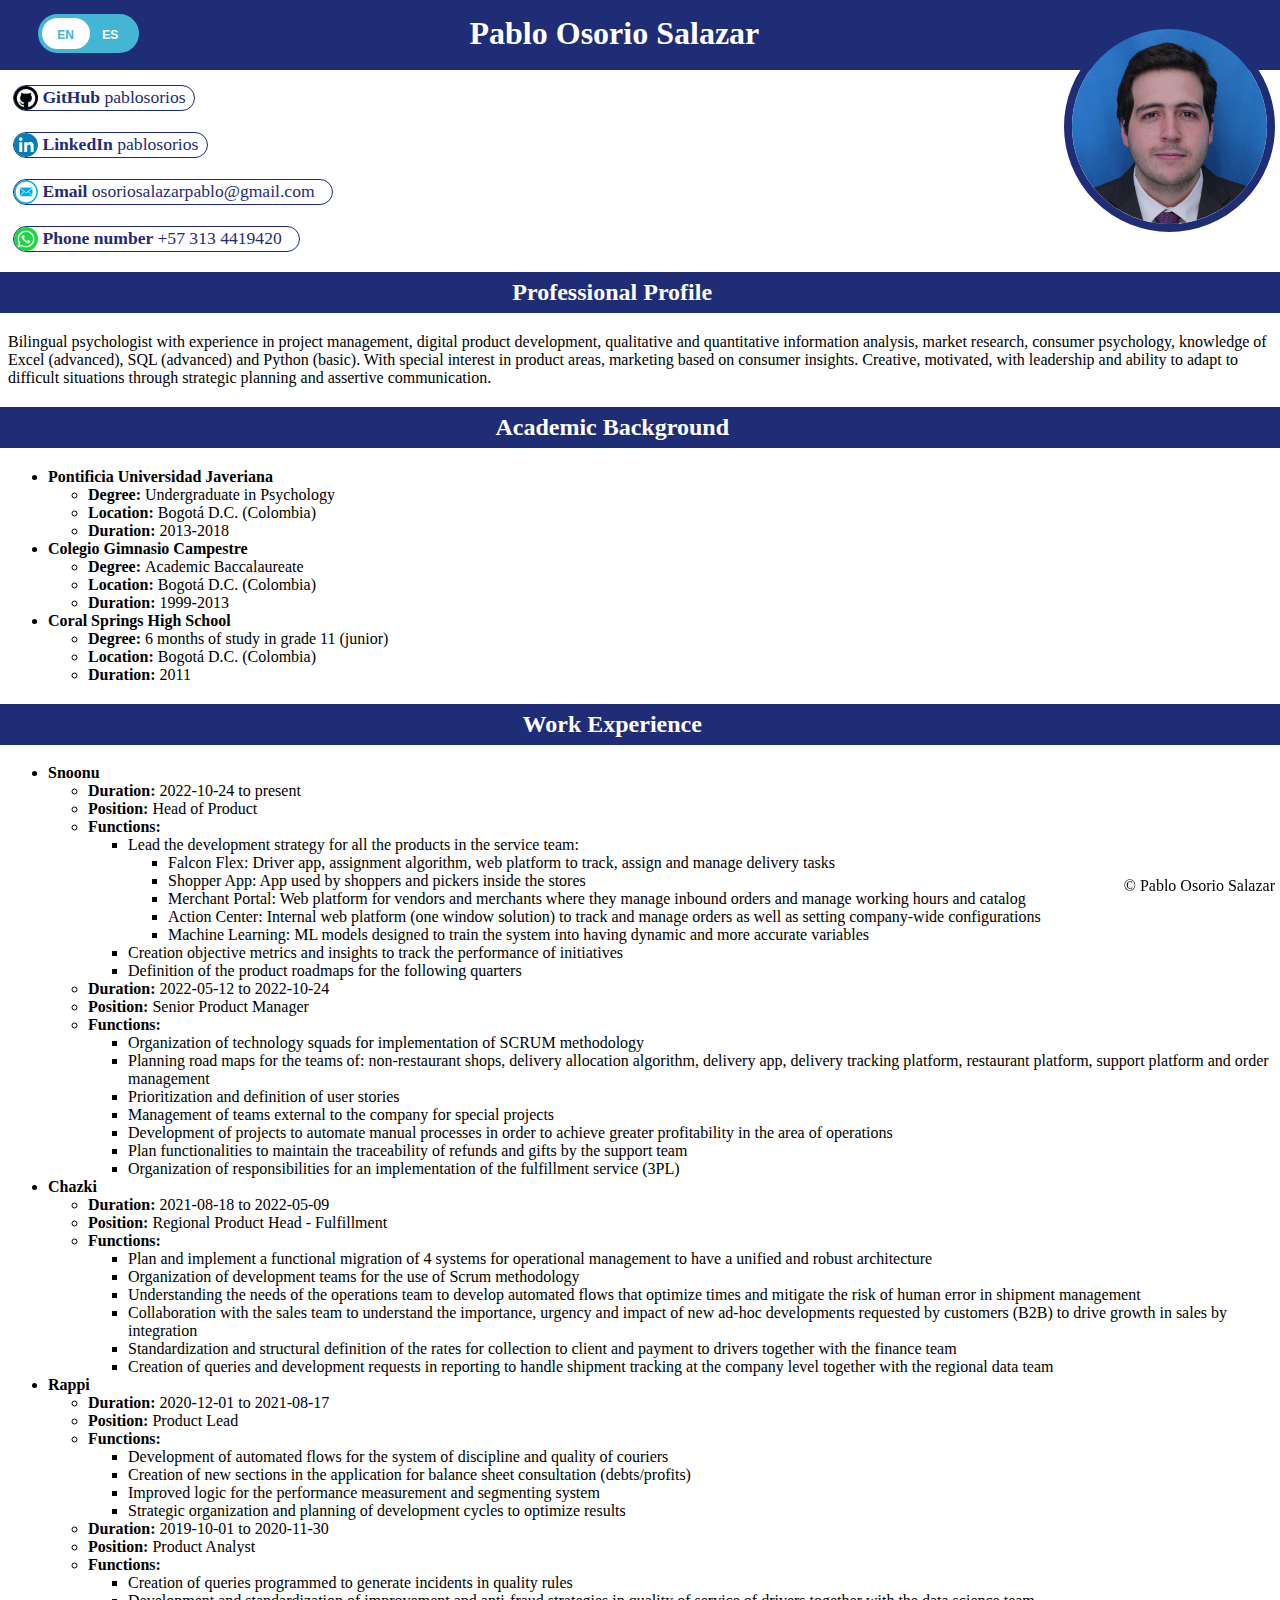
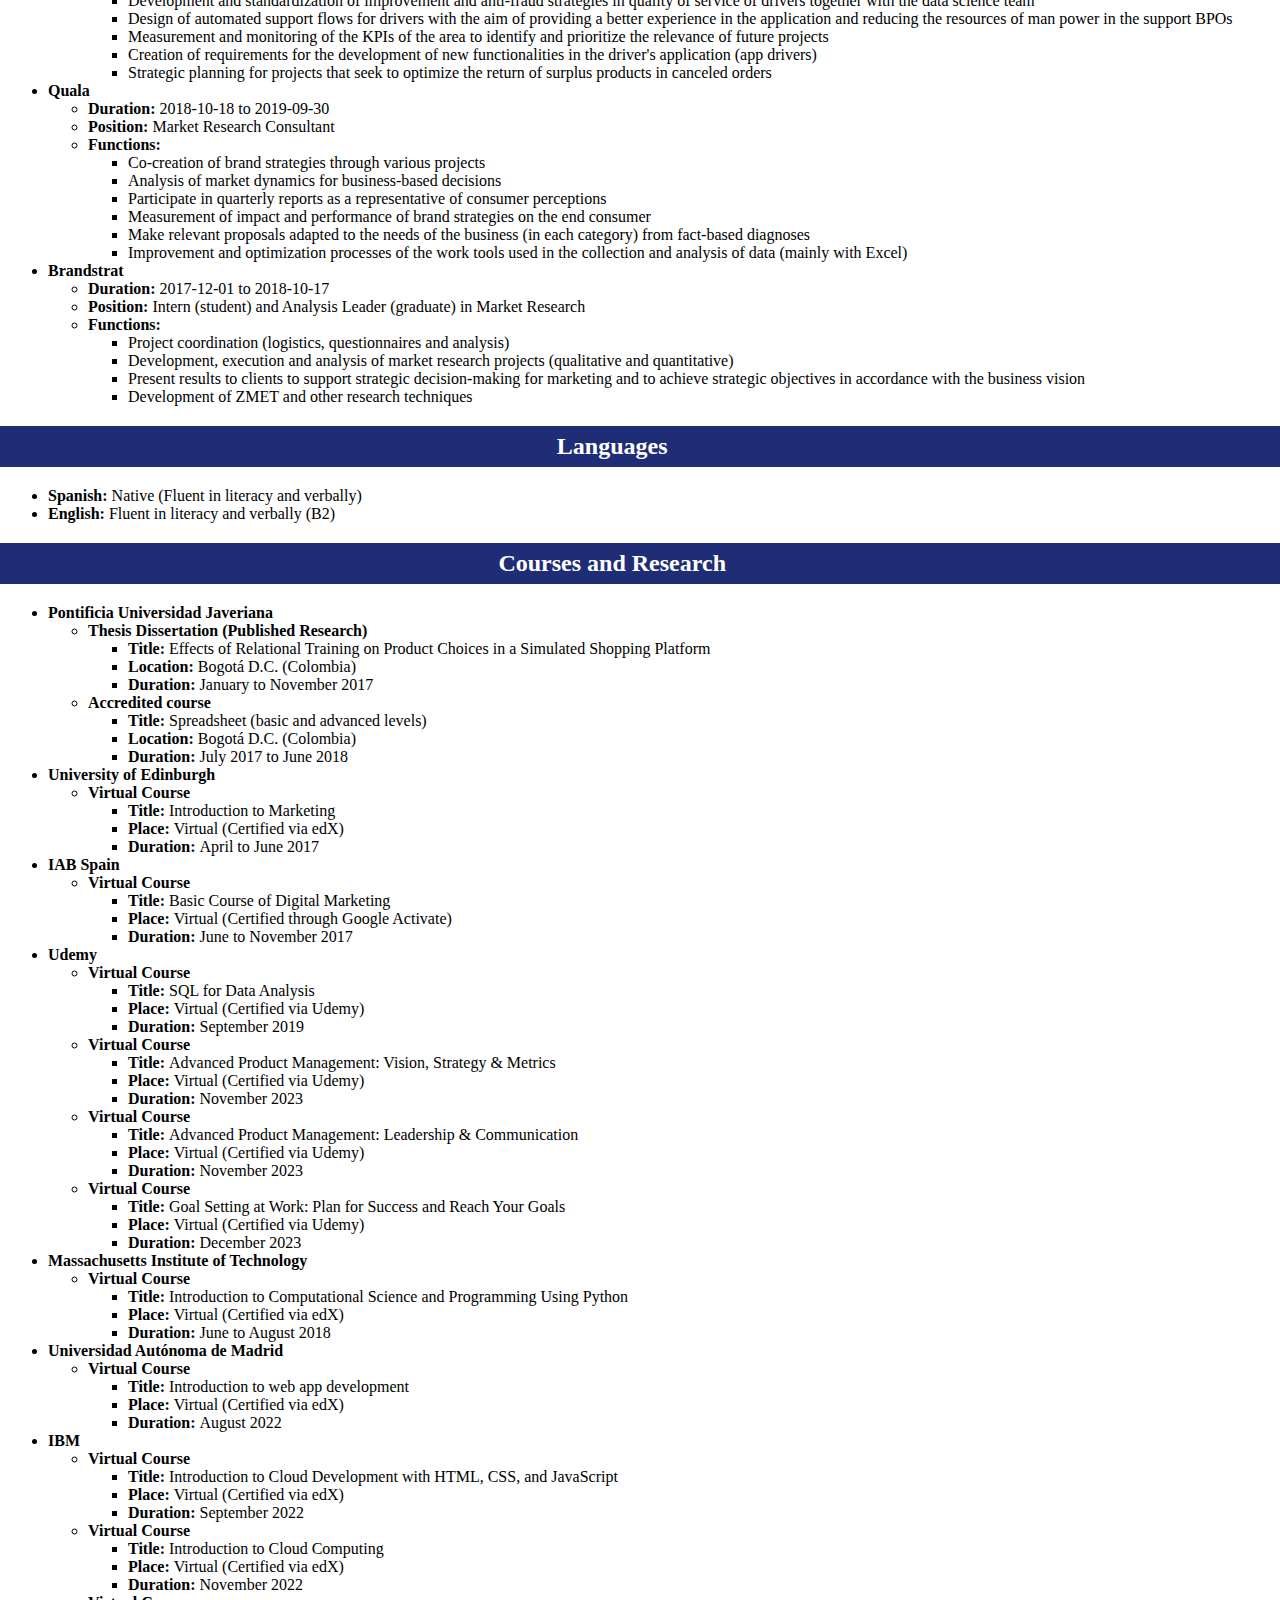
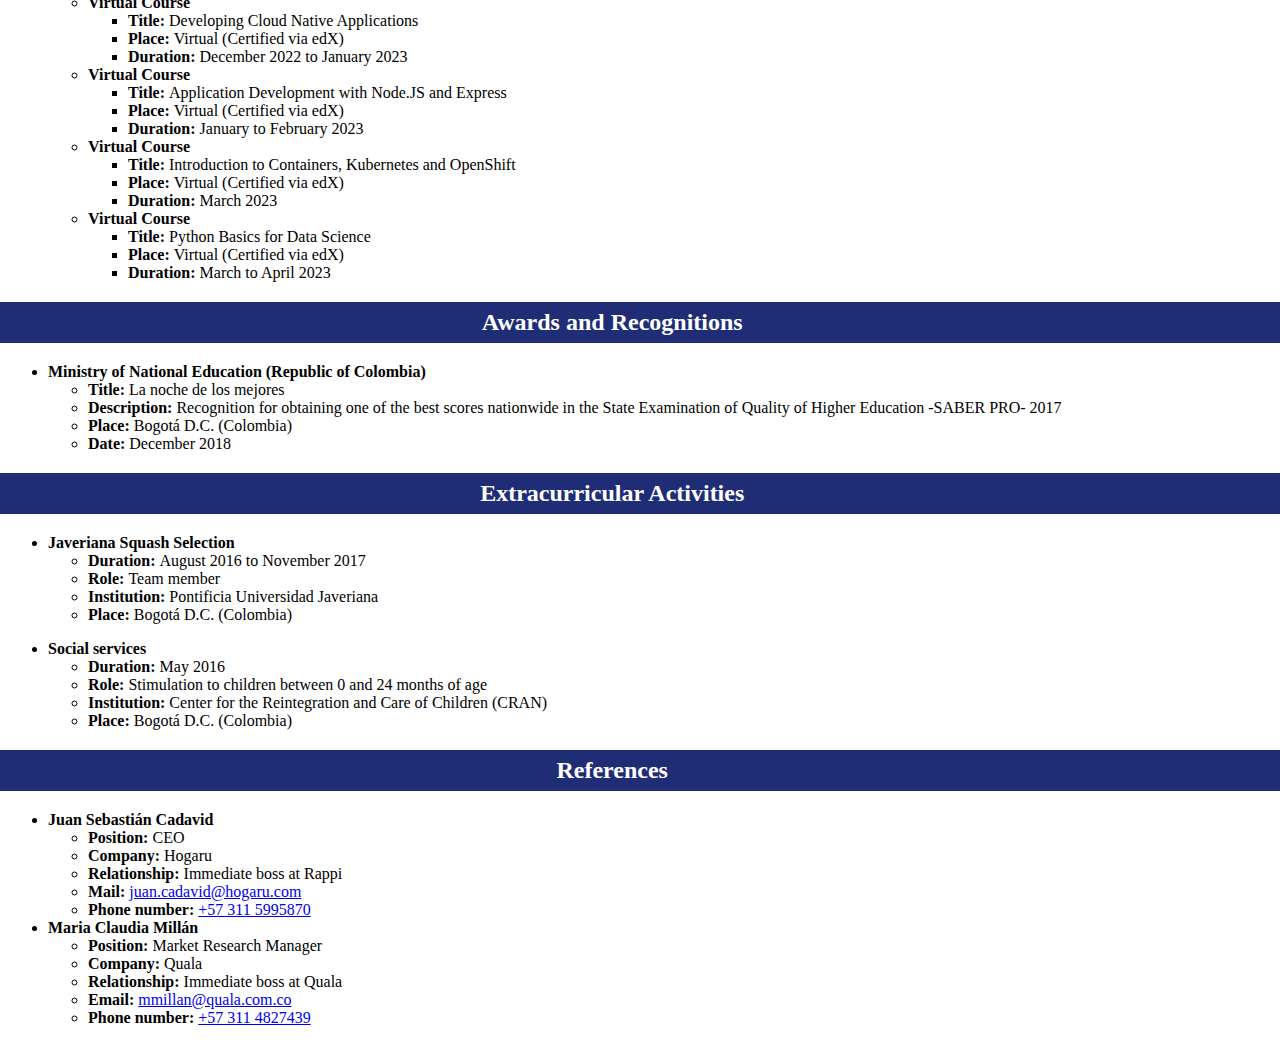
<file: index.html>
<!DOCTYPE html>
<html>
    <head>
        <meta charset="utf-8"/>
        <link rel="stylesheet" href="css/style.css">
        <title>Pablo Osorio</title>
    </head>
    <body>
        <div class="header">
            <div class="switch" onclick="changelang()">
                <input id="language-toggle" class="check-toggle check-toggle-round-flat" type="checkbox">
                <label for="language-toggle"></label>
                <span class="on">EN</span>
                <span class="off">ES</span>
            </div>
            <a href="https://pablosorios.github.io/profile/" class="title"><b>Pablo Osorio Salazar</b></a>
            <img class="image" src="./images/resume.jpg" title="Profile Picture" alt="Profile Picture"/>
        </div>
        <div class="rest">
            <div class="links">
                <div class="badge">
                    <a href="https://github.com/pablosorios">
                        <img src="./images/github.png" alt="GitHub" class="badge_image"><span class="badge_text">&nbsp<b>GitHub </b>pablosorios &nbsp</span>
                    </a>
                </div>
                <br/>
                <div class="badge">
                    <a href="https://www.linkedin.com/in/pablosorios/">
                        <img src="./images/linkedin.png" alt="LinkedIn" class="badge_image"><span class="badge_text">&nbsp<b>LinkedIn </b>pablosorios &nbsp</span>
                    </a>
                </div>
                <br/>
                <div class="badge">
                    <a href="mailto:osoriosalazarpablo@gmail.com">
                        <img src="./images/email.png" alt="LinkedIn" class="badge_image"><span class="badge_text">&nbsp<b class="en">Email </b><b class="es" hidden>Correo electrónico </b>osoriosalazarpablo@gmail.com &nbsp &nbsp</span>
                    </a>
                </div>
                <br/>
                <div class="badge">
                    <a href="https://wa.me/573134419420">
                        <img src="./images/whatsapp.png" alt="WhatsApp" class="badge_image"><span class="badge_text">&nbsp<b class="en">Phone number </b><b class="es" hidden>Número de teléfono </b>+57 313 4419420 &nbsp &nbsp</span>
                    </a>
                </div>
            </div>
            <div id="introduction">
                <h2 class="en subtitle">
                    Professional Profile
                </h2>
                <h2 class="es subtitle" hidden>
                    Perfil Profesional
                </h2>
                <p class="en">
                    Bilingual psychologist with experience in project management, digital product development, qualitative and quantitative information analysis, market research, consumer psychology, knowledge of Excel (advanced), SQL (advanced) and Python (basic). With special interest in product areas, marketing based on consumer insights. Creative, motivated, with leadership and ability to adapt to difficult situations through strategic planning and assertive communication.
                </p>
                <p class="es" hidden>
                    Psicólogo bilingüe con experiencia en manejo de proyectos, desarrollo de productos digitales, análisis de información cualitativa, cuantitativa, investigación de mercado, psicología del consumidor, conocimiento de Excel (avanzado), SQL (avanzado) y Python (básico). Con especial interés en las áreas de producto, marketing basado en consumer insights. Creativo, motivado, con liderazgo y capacidad de adaptación frente a situaciones difíciles a través de la planificación estratégica y la comunicación asertiva.
                </p>
            </div>
            <div id="academic">
                <h2 class="en subtitle">
                    Academic Background
                </h2>
                <h2 class="es subtitle" hidden>
                    Formación Académica
                </h2>
                <ul>
                    <li><b>Pontificia Universidad Javeriana</b></li>
                    <ul class="en">
                        <li><b>Degree: </b>Undergraduate in Psychology</li>
                        <li><b>Location: </b>Bogotá D.C. (Colombia)</li>
                        <li><b>Duration: </b>2013-2018</li>
                    </ul>
                    <ul class="es" hidden>
                        <li><b>Título: </b>Pregrado en Psicología</li>
                        <li><b>Lugar: </b>Bogotá D.C. (Colombia)</li>
                        <li><b>Duración: </b>2013-2018</li>
                    </ul>
                    <li><b>Colegio Gimnasio Campestre</b></li>
                    <ul class="en">
                        <li><b>Degree: </b>Academic Baccalaureate</li>
                        <li><b>Location: </b>Bogotá D.C. (Colombia)</li>
                        <li><b>Duration: </b>1999-2013</li>
                    </ul>
                    <ul class="es" hidden>
                        <li><b>Título: </b>Bachiller Académico</li>
                        <li><b>Lugar: </b>Bogotá D.C. (Colombia)</li>
                        <li><b>Duración: </b>1999-2013</li>
                    </ul>
                    <li><b>Coral Springs High School</b></li>
                    <ul class="en">
                        <li><b>Degree: </b>6 months of study in grade 11 (junior)</li>
                        <li><b>Location: </b>Bogotá D.C. (Colombia)</li>
                        <li><b>Duration: </b>2011</li>
                    </ul>
                    <ul class="es" hidden>
                        <li><b>Degree: </b>6 meses de estudio en el grado 11</li>
                        <li><b>Location: </b>Bogotá D.C. (Colombia)</li>
                        <li><b>Duration: </b>2011</li>
                    </ul>
                </ul>
            </div>
            <div id="work">
                <h2 class="en subtitle">
                    Work Experience
                </h2>
                <h2 class="es subtitle" hidden>
                    Experiencia Laboral
                </h2>
                <ul>
                    <li><b>Snoonu</b></li>
                    <ul class="en">
                        <li><b>Duration: </b>2022-10-24 to present</li>
                        <li><b>Position: </b>Head of Product</li>
                        <li><b>Functions:</b></li>
                        <ul>
                            <li>Lead the development strategy for all the products in the service team:</li>
                            <ul>
                                <li>Falcon Flex: Driver app, assignment algorithm, web platform to track, assign and manage delivery tasks</li>
                                <li>Shopper App: App used by shoppers and pickers inside the stores</li>
                                <li>Merchant Portal: Web platform for vendors and merchants where they manage inbound orders and manage working hours and catalog</li>
                                <li>Action Center: Internal web platform (one window solution) to track and manage orders as well as setting company-wide configurations</li>
                                <li>Machine Learning: ML models designed to train the system into having dynamic and more accurate variables</li>
                            </ul>
                            <li>Creation objective metrics and insights to track the performance of initiatives</li>
                            <li>Definition of the product roadmaps for the following quarters</li>
                        </ul>
                    </ul>
                    <ul class="es" hidden>
                        <li><b>Duración: </b>2022-10-24 a presente</li>
                        <li><b>Cargo: </b>Gerente de Producto Senior</li>
                        <li><b>Funciones:</b></li>
                        <ul>
                            <li>Gestion de la estrategia de desarrollo para todos los productos en el área de servicios:</li>
                            <ul>
                                <li>Falcon Flex: App de conductores, algoritmo de asignación y plataforma web para hacer seguimiento y gestión sobre las tareas de entrega</li>
                                <li>Shopper App: Aplicación utilizada por shoppers y pickers dentro de las tiendas físicas</li>
                                <li>Merchant Portal: Plataforma web utilizada por aliados y vendedores para manegar órdenes entrantes, gestionar horarios de atención y editar el catálogo</li>
                                <li>Action Center: Plataforma web de uso interno (herramienta única) para seguir y gestionar pedidos asi como definir configuraciones a nivel compañía</li>
                                <li>Machine Learning: Modelos diseñados para entrenar el sistema con el fin de calcular variables dinámicas y precisas</li>
                            </ul>
                            <li>Creación de métricas objetivas e insights para seguir el rendimiento de las iniciativas</li>
                            <li>Definición de proyectos para los siguientes trimestres</li>
                        </ul>
                    </ul>
                    <ul class="en">
                        <li><b>Duration: </b>2022-05-12 to 2022-10-24</li>
                        <li><b>Position: </b>Senior Product Manager</li>
                        <li><b>Functions:</b></li>
                        <ul>
                            <li>Organization of technology squads for implementation of SCRUM methodology</li>
                            <li>Planning road maps for the teams of: non-restaurant shops, delivery allocation algorithm, delivery app, delivery tracking platform, restaurant platform, support platform and order management</li>
                            <li>Prioritization and definition of user stories</li>
                            <li>Management of teams external to the company for special projects</li>
                            <li>Development of projects to automate manual processes in order to achieve greater profitability in the area of operations</li>
                            <li>Plan functionalities to maintain the traceability of refunds and gifts by the support team</li>
                            <li>Organization of responsibilities for an implementation of the fulfillment service (3PL)</li>
                        </ul>
                    </ul>
                    <ul class="es" hidden>
                        <li><b>Duración: </b>2022-05-12 a 2022-10-24</li>
                        <li><b>Cargo: </b>Gerente de Producto Senior</li>
                        <li><b>Funciones:</b></li>
                        <ul>
                            <li>Organización de los squads de tecnología para implementación de metodología SCRUM</li>
                            <li>Planeación de roadmaps para los equipos de: Supermercados, Algoritmo de asignación de repartidores, aplicación de repartidores, plataforma de seguimiento de repartidores, plataforma de restaurantes, plataforma de soporte y gestión de pedidos</li>
                            <li>Priorización y definición de historias de usuario</li>
                            <li>Manejo de equipos externos a la compañía por proyectos especiales</li>
                            <li>Desarrollo de proyectos para automatizar procesos manuales con el fin de conseguir mayor rentabilidad en el área de operaciones</li>
                            <li>Planeación de funcionalidades para mantener la trazabilidad de reembolsos y regalos por parte del equipo de soporte</li>
                            <li>Organización de responsabilidades para implementación de servicio fulfillment (3PL)</li>
                        </ul>
                    </ul>
                    <li><b>Chazki</b></li>
                    <ul class="en">
                        <li><b>Duration: </b>2021-08-18 to 2022-05-09</li>
                        <li><b>Position: </b>Regional Product Head - Fulfillment</li>
                        <li><b>Functions:</b></li>
                        <ul>
                            <li>Plan and implement a functional migration of 4 systems for operational management to have a unified and robust architecture</li>
                            <li>Organization of development teams for the use of Scrum methodology</li>
                            <li>Understanding the needs of the operations team to develop automated flows that optimize times and mitigate the risk of human error in shipment management</li>
                            <li>Collaboration with the sales team to understand the importance, urgency and impact of new ad-hoc developments requested by customers (B2B) to drive growth in sales by integration</li>
                            <li>Standardization and structural definition of the rates for collection to client and payment to drivers together with the finance team</li>
                            <li>Creation of queries and development requests in reporting to handle shipment tracking at the company level together with the regional data team</li>
                        </ul>
                    </ul>
                    <ul class="es" hidden>
                        <li><b>Duración: </b>2021-08-18 a 2022-05-09</li>
                        <li><b>Cargo: </b>Cabeza Regional de Producto - Fulfillment</li>
                        <li><b>Funciones:</b></li>
                        <ul>
                            <li>Planeación e implementación de una migración funcional de 4 sistemas para el manejo operativo para tener una arquitectura unificada y robusta</li>
                            <li>Organización de equipos de desarrollo para uso de metodología Scrum</li>
                            <li>Entendimiento de las necesidades del equipo de operaciones para desarrollar flujos automatizados que optimicen los tiempos y mitiguen el riesgo de error humano en la gestión de envíos</li>
                            <li>Colaboración con el equipo comercial para entender la importancia, urgencia e impacto de nuevos desarrollos ad-hoc solicitados por clientes (B2B) para impulsar el crecimiento en ventas por integración</li>
                            <li>Estandarización y definición estructural de las tarifas para cobro a cliente y pago a drivers junto al equipo de finanzas</li>
                            <li>Creación de queries y solicitudes de desarrollo en reportería para manejar seguimiento de envíos a nivel compañía junto con el equipo regional de data</li>
                        </ul>
                    </ul>
                    <li><b>Rappi</b></li>
                    <ul class="en">
                        <li><b>Duration: </b>2020-12-01 to 2021-08-17</li>
                        <li><b>Position: </b>Product Lead</li>
                        <li><b>Functions:</b></li>
                        <ul>
                            <li>Development of automated flows for the system of discipline and quality of couriers</li>
                            <li>Creation of new sections in the application for balance sheet consultation (debts/profits)</li>
                            <li>Improved logic for the performance measurement and segmenting system</li>
                            <li>Strategic organization and planning of development cycles to optimize results</li>
                        </ul>
                    </ul>
                    <ul class="es" hidden>
                        <li><b>Duración: </b>2020-01-12 a 2021-08-17</li>
                        <li><b>Cargo: </b>Líder de Producto</li>
                        <li><b>Funciones:</b></li>
                        <ul>
                            <li>Desarrollo de flujos automatizados para el sistema de disciplina y calidad de repartidores</li>
                            <li>Creación de nuevas secciones en la aplicación para consulta de balance (deudas/ganancias)</li>
                            <li>Mejoramiento de lógica para el sistema de medición de desempeño y segmentación por niveles</li>
                            <li>Organización estratégica y planeación de ciclos de desarrollo para optimizar los resultados</li>
                        </ul>
                    </ul>
                    <ul class="en">
                        <li><b>Duration: </b>2019-10-01 to 2020-11-30</li>
                        <li><b>Position: </b>Product Analyst</li>
                        <li><b>Functions:</b></li>
                        <ul>
                            <li>Creation of  queries programmed to generate incidents in quality rules</li>
                            <li>Development and standardization of improvement and anti-fraud strategies in quality of service of drivers together with the data science team</li>
                            <li>Design of automated support flows for drivers with the aim of providing a better experience in the application and reducing the resources of man power in the support BPOs</li>
                            <li>Measurement and monitoring of the KPIs of the area to identify and prioritize the relevance of future projects</li>
                            <li>Creation of requirements for the development of new functionalities in the driver's application (app drivers)</li>
                            <li>Strategic planning for projects that seek to optimize the return of surplus products in canceled orders</li>
                        </ul>
                    </ul>
                    <ul class="es" hidden>
                        <li><b>Duración: </b>2019-10-01 a 2020-11-30</li>
                        <li><b>Cargo: </b>Analista de Producto</li>
                        <li><b>Funciones:</b></li>
                        <ul>
                            <li>Creación de queries programados para generar incidencias en reglas de calidad</li>
                            <li>Desarrollo y estandarización de estrategias de mejoramiento y antifraude en calidad de servicio de repartidores junto con el equipo de data science</li>
                            <li>Diseño de flujos automatizados de soporte para repartidores con el objetivo de brindar una mejor experiencia en la aplicación y disminuir los recursos en los BPOs de soporte</li>
                            <li>Medición y seguimiento a los KPIs del área para identificar y priorizar la relevancia de proyectos futuros</li>
                            <li>Creación de requerimientos para el desarrollo de nuevas funcionalidades en la aplicación de repartidores</li>
                            <li>Planeación estratégica para proyectos que buscan optimizar la devolución de productos sobrantes en ordenes canceladas</li>
                        </ul>
                    </ul>
                    <li><b>Quala</b></li>
                    <ul class="en">
                        <li><b>Duration: </b>2018-10-18 to 2019-09-30</li>
                        <li><b>Position: </b>Market Research Consultant</li>
                        <li><b>Functions:</b></li>
                        <ul>
                            <li>Co-creation of brand strategies through various projects</li>
                            <li>Analysis of market dynamics for business-based decisions</li>
                            <li>Participate in quarterly reports as a representative of consumer perceptions</li>
                            <li>Measurement of impact and performance of brand strategies on the end consumer</li>
                            <li>Make relevant proposals adapted to the needs of the business (in each category) from fact-based diagnoses</li>
                            <li>Improvement and optimization processes of the work tools used in the collection and analysis of data (mainly with Excel)</li>
                        </ul>
                    </ul>
                    <ul class="es" hidden>
                        <li><b>Duración: </b>2018-10-18 a 2019-09-30</li>
                        <li><b>Cargo: </b>Consultor de Investigación de Mercados</li>
                        <li><b>Funciones:</b></li>
                        <ul>
                            <li>Co creación de estrategias de marca a través de varios proyectos</li>
                            <li>Análisis de dinámicas de mercado para decisiones basadas en negocios</li>
                            <li>Participar en informes trimestrales como representante de las percepciones de los consumidores</li>
                            <li>Medición de impacto y rendimiento de las estrategias de marca en el consumidor final</li>
                            <li>Hacer propuestas relevantes adaptadas a las necesidades del negocio (en cada categoría) a partir de diagnósticos basados en hechos</li>
                            <li>Procesos de mejora y optimización de las herramientas de trabajo utilizadas en la recopilación y análisis de datos (principalmente con Excel)</li>
                        </ul>
                    </ul>
                    <li><b>Brandstrat</b></li>
                    <ul class="en">
                        <li><b>Duration: </b>2017-12-01 to 2018-10-17</li>
                        <li><b>Position: </b>Intern (student) and Analysis Leader (graduate) in Market Research</li>
                        <li><b>Functions:</b></li>
                        <ul>
                            <li>Project coordination (logistics, questionnaires and analysis)</li>
                            <li>Development, execution and analysis of market research projects (qualitative and quantitative)</li>
                            <li>Present results to clients to support strategic decision-making for marketing and to achieve strategic objectives in accordance with the business vision</li>
                            <li>Development of ZMET and other research techniques</li>
                        </ul>
                    </ul>
                    <ul class="es" hidden>
                        <li><b>Duración: </b>2017-12-01 a 2018-10-17</li>
                        <li><b>Cargo: </b>Practicante (estudiante) y Líder de Análisis (graduado) en Investigación de Mercados</li>
                        <li><b>Funciones:</b></li>
                        <ul>
                            <li>Coordinación de proyectos (logística, cuestionarios y análisis)</li>
                            <li>Desarrollo, ejecución y análisis de proyectos de investigación de mercado (cualitativos y cuantitativos)</li>
                            <li>Presentar resultados a los clientes para brindar apoyo en la toma de decisiones estratégicas para la comercialización y para lograr los objetivos estratégicos de acuerdo con la visión del negocio</li>
                            <li>Desarrollo de ZMET y otras técnicas de investigación</li>
                        </ul>
                    </ul>
                </ul>
            </div>
            <div id="languages">
                <h2 class="en subtitle">
                    Languages
                </h2>
                <h2 class="es subtitle" hidden>
                    Lenguajes
                </h2>
                <ul>
                    <li class="en"><b>Spanish: </b>Native (Fluent in literacy and verbally)</li>
                    <li class="es" hidden><b>Español: </b>Lengua materna (Fluido en lectoescritura y verbalmente)</li>
                    <li class="en"><b>English: </b>Fluent in literacy and verbally (B2)</li>
                    <li class="es" hidden><b>Inglés: </b>Fluido en lectoescritura y verbalmente (B2)</li>
                </ul>
            </div>
            <div id="courses">
                <h2 class="en subtitle">
                    Courses and Research
                </h2>
                <h2 class="es subtitle" hidden>
                    Cursos e Investigaciones
                </h2>
                <ul>
                    <li><b>Pontificia Universidad Javeriana</b></li>
                    <ul class="en">
                        <li><b>Thesis Dissertation (Published Research)</b></li>
                        <ul>
                            <li><b>Title: </b>Effects of Relational Training on Product Choices in a Simulated Shopping Platform</li>
                            <li><b>Location: </b>Bogotá D.C. (Colombia)</li>
                            <li><b>Duration: </b>January to November 2017</li>
                        </ul>
                        <li><b>Accredited course</b></li>
                        <ul>
                            <li><b>Title: </b>Spreadsheet (basic and advanced levels)</li>
                            <li><b>Location: </b>Bogotá D.C. (Colombia)</li>
                            <li><b>Duration: </b>July 2017 to June 2018</li>
                        </ul>
                    </ul>
                    <ul class="es" hidden>
                        <li><b>Trabajo de Grado (Investigación Publicada)</b></li>
                        <ul>
                            <li><b>Título: </b>Efectos de un entrenamiento relacional sobre las elecciones de producto en una plataforma de compras simulada</li>
                            <li><b>Lugar: </b>Bogotá D.C. (Colombia)</li>
                            <li><b>Duración: </b>enero a noviembre 2017</li>
                        </ul>
                        <li><b>Curso acreditado</b></li>
                        <ul>
                            <li><b>Title: </b>Hoja de cálculo (niveles básico y avanzado)</li>
                            <li><b>Location: </b>Bogotá D.C. (Colombia)</li>
                            <li><b>Duration: </b>julio 2017 a junio 2018</li>
                        </ul>
                    </ul>
                    <li><b>University of Edinburgh</b></li>
                    <ul class="en">
                        <li><b>Virtual Course</b></li>
                        <ul>
                            <li><b>Title: </b>Introduction to Marketing</li>
                            <li><b>Place: </b>Virtual (Certified via edX)</li>
                            <li><b>Duration: </b>April to June 2017</li>
                        </ul>
                    </ul>
                    <ul class="es" hidden>
                        <li><b>Curso Virtual</b></li>
                        <ul>
                            <li><b>Título: </b>Introducción al Marketing</li>
                            <li><b>Lugar: </b>Virtual (Certificado por medio de edX)</li>
                            <li><b>Duración: </b>abril a junio 2017</li>
                        </ul>
                    </ul>
                    <li><b>IAB Spain</b></li>
                    <ul class="en">
                        <li><b>Virtual Course</b></li>
                        <ul>
                            <li><b>Title: </b>Basic Course of Digital Marketing</li>
                            <li><b>Place: </b>Virtual (Certified through Google Activate)</li>
                            <li><b>Duration: </b>June to November 2017</li>
                        </ul>
                    </ul>
                    <ul class="es" hidden>
                        <li><b>Curso Virtual</b></li>
                        <ul>
                            <li><b>Título: </b>Curso básico de marketing digital</li>
                            <li><b>Lugar: </b>Virtual (Certificado por medio de edX)</li>
                            <li><b>Duración: </b>junio a noviembre 2019</li>
                        </ul>
                    </ul>
                    <li><b>Udemy</b></li>
                    <ul class="en">
                        <li><b>Virtual Course</b></li>
                        <ul>
                            <li><b>Title: </b>SQL for Data Analysis</li>
                            <li><b>Place: </b>Virtual (Certified via Udemy)</li>
                            <li><b>Duration: </b>September 2019</li>
                        </ul>
                        <li><b>Virtual Course</b></li>
                        <ul>
                            <li><b>Title: </b>Advanced Product Management: Vision, Strategy & Metrics</li>
                            <li><b>Place: </b>Virtual (Certified via Udemy)</li>
                            <li><b>Duration: </b>November 2023</li>
                        </ul>
                        <li><b>Virtual Course</b></li>
                        <ul>
                            <li><b>Title: </b>Advanced Product Management: Leadership & Communication</li>
                            <li><b>Place: </b>Virtual (Certified via Udemy)</li>
                            <li><b>Duration: </b>November 2023</li>
                        </ul>
                        <li><b>Virtual Course</b></li>
                        <ul>
                            <li><b>Title: </b>Goal Setting at Work: Plan for Success and Reach Your Goals</li>
                            <li><b>Place: </b>Virtual (Certified via Udemy)</li>
                            <li><b>Duration: </b>December 2023</li>
                        </ul>
                    </ul>
                    <ul class="es" hidden>
                        <li><b>Curso Virtual</b></li>
                        <ul>
                            <li><b>Título: </b>SQL para análisis de datos</li>
                            <li><b>Lugar: </b>Virtual (Certificado por medio de Udemy)</li>
                            <li><b>Duración: </b>septiembre 2019</li>
                        </ul>
                        <li><b>Curso Virtual</b></li>
                        <ul>
                            <li><b>Título: </b>Manejo de Producto Avanzado: Visión Estrategia y Métricas</li>
                            <li><b>Lugar: </b>Virtual (Certificado por medio de Udemy)</li>
                            <li><b>Duración: </b>noviembre 2023</li>
                        </ul>
                        <li><b>Curso Virtual</b></li>
                        <ul>
                            <li><b>Título: </b>Manejo de Producto Avanzado: Liderazgo y Comunicación</li>
                            <li><b>Lugar: </b>Virtual (Certificado por medio de Udemy)</li>
                            <li><b>Duración: </b>noviembre 2023</li>
                        </ul>
                        <li><b>Curso Virtual</b></li>
                        <ul>
                            <li><b>Título: </b>Fijando Metas en el Trabajo: Planea para el éxito y alcanza tus metas</li>
                            <li><b>Lugar: </b>Virtual (Certificado por medio de Udemy)</li>
                            <li><b>Duración: </b>noviembre 2023</li>
                        </ul>
                    </ul>
                    <li><b>Massachusetts Institute of Technology</b></li>
                    <ul class="en">
                        <li><b>Virtual Course</b></li>
                        <ul>
                            <li><b>Title: </b>Introduction to Computational Science and Programming Using Python</li>
                            <li><b>Place: </b>Virtual (Certified via edX)</li>
                            <li><b>Duration: </b>June to August 2018</li>
                        </ul>
                    </ul>
                    <ul class="es" hidden>
                        <li><b>Curso Virtual</b></li>
                        <ul>
                            <li><b>Título: </b>Introducción a la ciencia computacional y programación usando Python</li>
                            <li><b>Lugar: </b>Virtual (Certificado por medio de edX)</li>
                            <li><b>Duración: </b>junio a agosto 2018</li>
                        </ul>
                    </ul>
                    <li><b>Universidad Autónoma de Madrid</b></li>
                    <ul class="en">
                        <li><b>Virtual Course</b></li>
                        <ul>
                            <li><b>Title: </b>Introduction to web app development</li>
                            <li><b>Place: </b>Virtual (Certified via edX)</li>
                            <li><b>Duration: </b>August 2022</li>
                        </ul>
                    </ul>
                    <ul class="es" hidden>
                        <li><b>Curso Virtual</b></li>
                        <ul>
                            <li><b>Título: </b>Introducción al desarrollo de aplicaciones web</li>
                            <li><b>Lugar: </b>Virtual (Certificado por medio de edX)</li>
                            <li><b>Duración: </b>agosto 2022</li>
                        </ul>
                    </ul>
                    <li><b>IBM</b></li>
                    <ul class="en">
                        <li><b>Virtual Course</b></li>
                        <ul>
                            <li><b>Title: </b>Introduction to Cloud Development with HTML, CSS, and JavaScript</li>
                            <li><b>Place: </b>Virtual (Certified via edX)</li>
                            <li><b>Duration: </b>September 2022</li>
                        </ul>
                        <li><b>Virtual Course</b></li>
                        <ul>
                            <li><b>Title: </b>Introduction to Cloud Computing</li>
                            <li><b>Place: </b>Virtual (Certified via edX)</li>
                            <li><b>Duration: </b>November 2022</li>
                        </ul>
                        <li><b>Virtual Course</b></li>
                        <ul>
                            <li><b>Title: </b>Developing Cloud Native Applications</li>
                            <li><b>Place: </b>Virtual (Certified via edX)</li>
                            <li><b>Duration: </b>December 2022 to January 2023</li>
                        </ul>
                        <li><b>Virtual Course</b></li>
                        <ul>
                            <li><b>Title: </b>Application Development with Node.JS and Express</li>
                            <li><b>Place: </b>Virtual (Certified via edX)</li>
                            <li><b>Duration: </b>January to February 2023</li>
                        </ul>
                        <li><b>Virtual Course</b></li>
                        <ul>
                            <li><b>Title: </b>Introduction to Containers, Kubernetes and OpenShift</li>
                            <li><b>Place: </b>Virtual (Certified via edX)</li>
                            <li><b>Duration: </b>March 2023</li>
                        </ul>
                        <li><b>Virtual Course</b></li>
                        <ul>
                            <li><b>Title: </b>Python Basics for Data Science</li>
                            <li><b>Place: </b>Virtual (Certified via edX)</li>
                            <li><b>Duration: </b>March to April 2023</li>
                        </ul>
                    </ul>
                    <ul class="es" hidden>
                        <li><b>Curso Virtual</b></li>
                        <ul>
                            <li><b>Título: </b>Introducción al desarrollo en la nube con HTML, CSS y Javascript</li>
                            <li><b>Lugar: </b>Virtual (Certificado por medio de edX)</li>
                            <li><b>Duración: </b>septiembre 2022</li>
                        <li><b>Curso Virtual</b></li>
                        <ul>
                            <li><b>Título: </b>Introducción a la computación en la nube</li>
                            <li><b>Lugar: </b>Virtual (Certificado por medio de edX)</li>
                            <li><b>Duración: </b>noviembre 2022</li>
                        </ul>
                        <li><b>Curso Virtual</b></li>
                        <ul>
                            <li><b>Título: </b>Desarrollando aplicaciones nativas en la nube</li>
                            <li><b>Lugar: </b>Virtual (Certificado por medio de edX)</li>
                            <li><b>Duración: </b>diciembre 2022 a enero 2023</li>
                        </ul>
                        <li><b>Curso Virtual</b></li>
                        <ul>
                            <li><b>Título: </b>Desarrollo de aplicaciones con Node.JS y Express</li>
                            <li><b>Lugar: </b>Virtual (Certificado por medio de edX)</li>
                            <li><b>Duración: </b>enero a febrero 2023</li>
                        </ul>
                        <li><b>Curso Virtual</b></li>
                        <ul>
                            <li><b>Título: </b>Introducción a contenedores, Kubernetes y OpenShift</li>
                            <li><b>Lugar: </b>Virtual (Certificado por medio de edX)</li>
                            <li><b>Duración: </b>marzo 2023</li>
                        </ul>
                        <li><b>Curso Virtual</b></li>
                        <ul>
                            <li><b>Título: </b>Fundamentos de Python para ciencia de datos</li>
                            <li><b>Lugar: </b>Virtual (Certificado por medio de edX)</li>
                            <li><b>Duración: </b>marzo a abril 2023</li>
                        </ul>
                    </ul>
                </ul>
            </div>
            <div id="awards">
                <h2 class="en subtitle">
                    Awards and Recognitions
                </h2>
                <h2 class="es subtitle" hidden>
                    Premios y Reconocimientos
                </h2>
                <ul class="en">
                    <li><b>Ministry of National Education (Republic of Colombia)</b></li>
                    <ul>
                        <li><b>Title: </b>La noche de los mejores</li>
                        <li><b>Description: </b>Recognition for obtaining one of the best scores nationwide in the State Examination of Quality of Higher Education -SABER PRO- 2017</li>
                        <li><b>Place: </b>Bogotá D.C. (Colombia)</li>
                        <li><b>Date: </b>December 2018</li>
                    </ul>
                </ul>
                <ul class="es" hidden>
                    <li><b>Ministerio de Educación Nacional (República de Colombia)</b></li>
                    <ul>
                        <li><b>Título: </b>La noche de los mejores</li>
                        <li><b>Descripción: </b>Reconocimiento por obtener uno de los mejores puntajes a nivel nacional en el Examen de Estado de Calidad de la Educación Superior -SABER PRO- 2017</li>
                        <li><b>Lugar: </b>Bogotá D.C. (Colombia)</li>
                        <li><b>Fecha: </b>diciembre del 2018</li>
                    </ul>
                </ul>
            </div>
            <div id="extracurricular">
                <h2 class="en subtitle">
                    Extracurricular Activities
                </h2>
                <h2 class="es subtitle" hidden>
                    Actividades Extracurriculares
                </h2>
                <ul class="en">
                    <li><b>Javeriana Squash Selection</b></li>
                    <ul>
                        <li><b>Duration: </b>August 2016 to November 2017</li>
                        <li><b>Role: </b>Team member</li>
                        <li><b>Institution: </b>Pontificia Universidad Javeriana</li>
                        <li><b>Place: </b>Bogotá D.C. (Colombia)</li>
                    </ul>
                </ul>
                <ul class="es" hidden>
                    <li><b>Selección Javeriana de Squash</b></li>
                    <ul>
                        <li><b>Duración: </b>agosto 2016 a noviembre 2017</li>
                        <li><b>Rol: </b>Jugador seleccionado</li>
                        <li><b>Institución: </b>Pontificia Universidad Javeriana</li>
                        <li><b>Lugar: </b>Bogotá D.C. (Colombia)</li>
                    </ul>
                </ul>
                <ul class="en">
                    <li><b>Social services</b></li>
                    <ul>
                        <li><b>Duration: </b>May 2016</li>
                        <li><b>Role: </b>Stimulation to children between 0 and 24 months of age</li>
                        <li><b>Institution: </b>Center for the Reintegration and Care of Children (CRAN)</li>
                        <li><b>Place: </b>Bogotá D.C. (Colombia)</li>
                    </ul>
                </ul>
                <ul class="es" hidden>
                    <li><b>Servicio Social</b></li>
                    <ul>
                        <li><b>Duración: </b>mayo 2016</li>
                        <li><b>Rol: </b>Estimulación a niños entre los 0 y 24 meses de edad</li>
                        <li><b>Institución: </b>Centro para el Reintegro y Atención del Niño (CRAN)</li>
                        <li><b>Lugar: </b>Bogotá D.C. (Colombia)</li>
                    </ul>
                </ul>
            </div>
            <div id="references">
                <h2 class="en subtitle">
                    References
                </h2>
                <h2 class="es subtitle" hidden>
                    Referencias
                </h2>
                <ul>
                    <li><b>Juan Sebastián Cadavid</b></li>
                    <ul class="en">
                        <li><b>Position: </b>CEO</li>
                        <li><b>Company: </b>Hogaru</li>
                        <li><b>Relationship: </b>Immediate boss at Rappi</li>
                        <li><b>Mail: </b><a href="mailto:juan.cadavid@hogaru.com">juan.cadavid@hogaru.com</a></li>
                        <li><b>Phone number: </b><a href="https://wa.me/573115995870">+57 311 5995870</a></li>
                    </ul>
                    <ul class="es" hidden>
                        <li><b>Cargo: </b>CEO</li>
                        <li><b>Empresa: </b>Hogaru</li>
                        <li><b>Relación: </b>Jefe inmediato en Rappi</li>
                        <li><b>Correo electrónico: </b><a href="mailto:juan.cadavid@hogaru.com">juan.cadavid@hogaru.com</a></li>
                        <li><b>Número de teléfono: </b><a href="https://wa.me/573115995870">+57 311 5995870</a></li>
                    </ul>
                    <li><b>Maria Claudia Millán</b></li>
                    <ul class="en">
                        <li><b>Position: </b>Market Research Manager</li>
                        <li><b>Company: </b>Quala</li>
                        <li><b>Relationship: </b>Immediate boss at Quala</li>
                        <li><b>Email: </b><a href="mailto:mmillan@quala.com.co">mmillan@quala.com.co</a></li>
                        <li><b>Phone number: </b><a href="https://wa.me/573114827439">+57 311 4827439</a></li>
                    </ul>
                    <ul class="es" hidden>
                        <li><b>Cargo: </b>Gerente de Investigación de Mercados</li>
                        <li><b>Empresa: </b>Quala</li>
                        <li><b>Relación: </b>Jefe inmediato en Quala</li>
                        <li><b>Correo electrónico: </b><a href="mailto:mmillan@quala.com.co">mmillan@quala.com.co</a></li>
                        <li><b>Número de teléfono: </b><a href="https://wa.me/573114827439">+57 311 4827439</a></li>
                    </ul>
                </ul>
            </div>
        </div>
        <footer>&#169; Pablo Osorio Salazar</footer>
    </body>
    <script src="js/script.js"></script>
</html>
</file>
<file: css/style.css>
body {
    font-family: 'Rubik';
}
.header {
    position: absolute;
    left: 0px;
    right: 0px;
    top: 0%;
    bottom: 90%;
    height: 70px;
    background: #1F2D76;
}
.switch {
    position: relative;
    right: 0%;
    left: 3%;
    top: 20%;
    bottom: 40%;
    display: inline-block;
    margin: 0, 0;
}
.switch > span {
    position: absolute;
    top: 14px;
    pointer-events: none;
    font-family: 'Helvetica', Arial, sans-serif;
    font-weight: bold;
    font-size: 12px;
    text-transform: uppercase;
    text-shadow: 0 1px 0 rgba(0, 0, 0, .06);
    width: 50%;
    text-align: center;
}
input.check-toggle-round-flat:checked ~ .off {
    color: #44b6d5;
}
input.check-toggle-round-flat:checked ~ .on {
    color: #fff;
}
.switch > span.on {
    left: 0;
    padding-left: 2px;
    color: #44b6d5;
}
.switch > span.off {
    right: 0;
    padding-right: 4px;
    color: #fff;
}
.check-toggle {
    position: absolute;
    margin-left: -9999px;
    visibility: hidden;
}
.check-toggle + label {
    display: block;
    position: relative;
    cursor: pointer;
    outline: none;
    -webkit-user-select: none;
    -moz-user-select: none;
    -ms-user-select: none;
    user-select: none;
}
input.check-toggle-round-flat + label {
    padding: 2px;
    width: 97px;
    height: 35px;
    background-color: #44b6d5;
    -webkit-border-radius: 60px;
    -moz-border-radius: 60px;
    -ms-border-radius: 60px;
    -o-border-radius: 60px;
    border-radius: 60px;
}
input.check-toggle-round-flat + label:before, input.check-toggle-round-flat + label:after {
    display: block;
    position: absolute;
    content: "";
}
input.check-toggle-round-flat + label:before {
    top: 2px;
    left: 2px;
    bottom: 2px;
    right: 2px;
    background-color: #44b6d5;
    border-radius: 60px;
}
input.check-toggle-round-flat + label:after {
    top: 4px;
    left: 4px;
    bottom: 4px;
    width: 48px;
    background-color: #fff;
    -webkit-border-radius: 52px;
    -moz-border-radius: 52px;
    -ms-border-radius: 52px;
    -o-border-radius: 52px;
    border-radius: 52px;
    -webkit-transition: margin 0.2s;
    -moz-transition: margin 0.2s;
    -o-transition: margin 0.2s;
    transition: margin 0.2s;
}
input.check-toggle-round-flat:checked + label:after {
    margin-left: 44px;
}
.title {
    position: absolute;
    margin-left: auto;
    margin-right: auto;
    right: 20%;
    left: 16%;
    top: 35%;
    bottom: 40%;
    font-family: 'Rubik';
    font-style: normal;
    font-weight: 35%;
    font-size: 200%;
    line-height: 30px;
    display: flex;
    text-align: center;
    align-items: center;
    color: #FFFFFF;
    width: max-content;
    text-decoration: none;
}
.image {
    position: absolute;
    top: 30%;
    left: auto;
    right: 5px;
    width: 195px;
    border: 8px solid #1F2D76;
    border-radius: 177px;
    z-index: 1;
}
.links {
    font-size: 110%;
}
.subtitle {
    font-size: 150%;
    text-align: center;
    background-color: #1F2D76;
    color: #FFFFFF;
    height: max-content;
    margin-left: -5%;
    width: 105%;
    padding: 7px 0;
}
.rest {
    position: absolute;
    top: 85px;
}
.badge {
    margin-left: 5px;
    height: 24px;
    width: max-content;
    border: 1px solid #1F2D76;
    border-radius: 40px;
    z-index: 1;
    background-color: #ffffff;
}
.badge_image {
    position: relative;
    height: 100%;
    border-radius: 50%;
    vertical-align: middle;
}
.badge_text {
    position: relative;
    top: 5%;
    color: #1F2D76;
    display: inline-block;
}
footer {
    padding-top: 10px;
    position: fixed;
    bottom: 5px;
    right: 5px;
}
</file>
